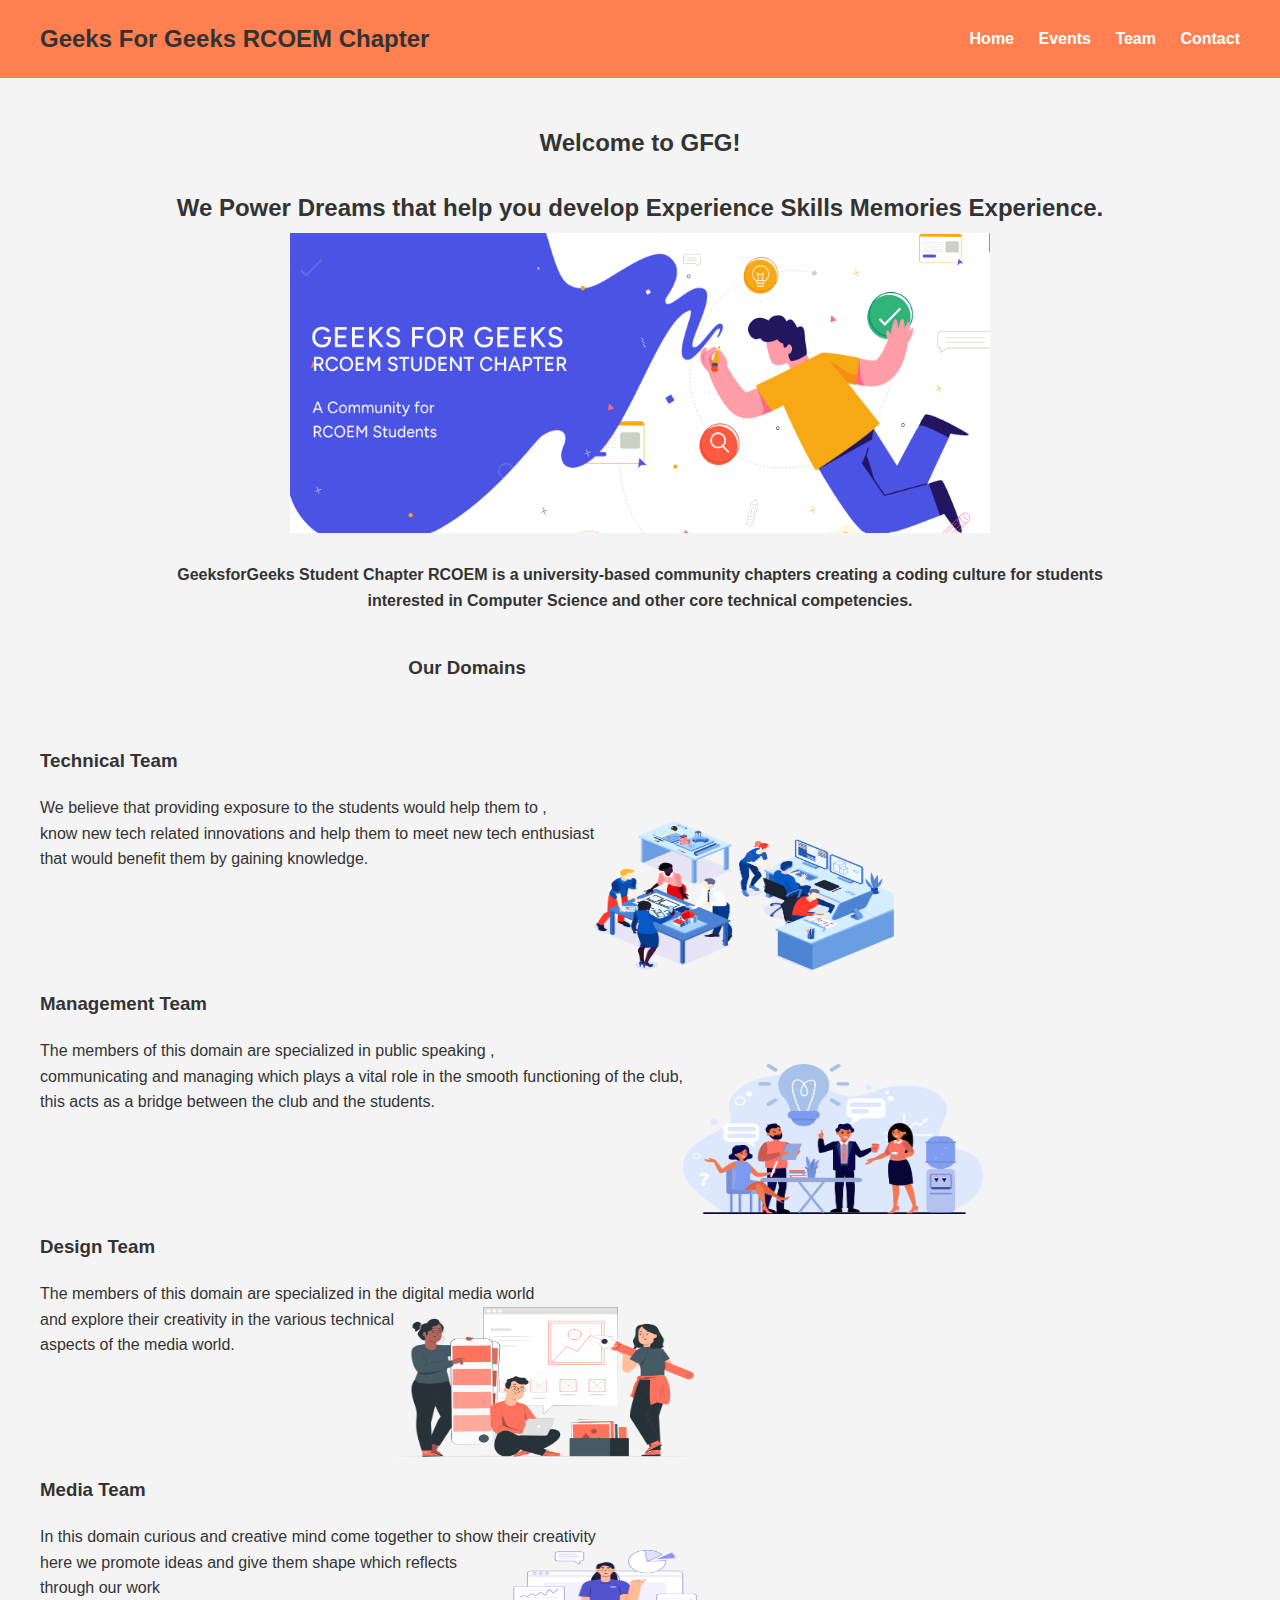
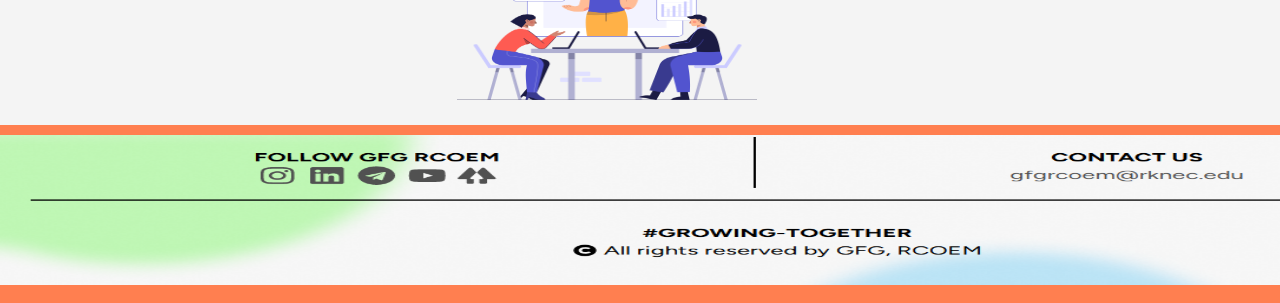
<file: index.html>
<!DOCTYPE html>
<html lang="en">
<head>
    <meta charset="UTF-8">
    <meta name="viewport" content="width=device-width, initial-scale=1.0">
    <title>GFG Home</title>
    <link rel="stylesheet" href="styles.css">
</head>
<body>
    <header>
        <nav>
            <div class="container">
                <h1>Geeks For Geeks RCOEM Chapter</h1>
                <ul>
                    <li><a href="index.html">Home</a></li>
                    <li><a href="events.html">Events</a></li>
                    <li><a href="team.html">Team</a></li>
                    <li><a href="contact.html">Contact</a></li>
                </ul>
            </div>
        </nav>
    </header>
<br>
<h2 align="center">Welcome to GFG! </h2>
    <section class="hero">
        <div class="container">
        <br>
                 <h1> We Power Dreams
that help you develop
Experience
Skills
Memories
Experience.
            </h1>
            <br>
            <br>
        </div>
       

      <center> <img src="gfgimage.png" width="700px" height="300px">  <br> </center>
           <h4 align="center"> GeeksforGeeks Student Chapter RCOEM is a university-based community chapters creating a coding culture for students <Br>
            interested in Computer Science and other core technical competencies.
        </h4>
    
    </section>
    <section class="mission-perspective">
        <div class="container">
            <div class="domain">
                <h3 align="center"> Our Domains  </h3>
                    <br>
                    <h3> Technical Team</h3>
                    <p align="left">
                    We believe that providing exposure to the students would help them
                    to ,<br>know new tech related innovations 
                    and help them to meet new tech enthusiast <img src="Tech_front.ed8d589fc5e2f11c9b62.png" width="300px" height="150px" align="right"> <br> that would
                    benefit them by gaining knowledge.</h3>
                
                </p>
            </div>
</div>
    </section>

    <section class="mission-perspective">
        <div class="container">
            <div class="mission">
                <h3> Management Team</h3>
                <p> The members of this domain are specialized in public speaking , <br>
                     communicating and managing which plays a vital role in the smooth functioning of the club, <img src="manage_front.cc2692f7a46013e18a76.png" width="300px" height="150px" align="right"><br>
                      this acts as a bridge between the club and the students.
                      </p>
            </div>
        </div>
    </section>
    
    <section class="mission-perspective">
        <div class="container">
            <div class="mission">
                <h3> Design Team</h3>
                <p> The members of this domain are specialized in the digital media world <br>
                     and explore their creativity 
                    in the various technical <img src="design_front.291193f9250c8928f5df.png" width="300px" height="150px" align="right"> <br> aspects of the media world.
                      </p>
            </div>
        </div>
    </section>
     
    <section class="mission-perspective">
        <div class="container">
            <div class="mission">
                <h3> Media Team</h3>
                <p> In this domain curious and creative mind come together to show their creativity <br>
                     here we promote ideas and  give them shape which reflects <img src="Media_front.cf1b5057cbe8bd9dd28c.png" width="300px" height="150px" align="right"> <br>  through our work
                      </p>
            </div>
        </div>
    </section>
    
 <br>
    <footer>
        <img src="Screenshot 2023-09-13 074349.png" width="1500px" height="150px">
    </footer>
</body>
</html>
</file>
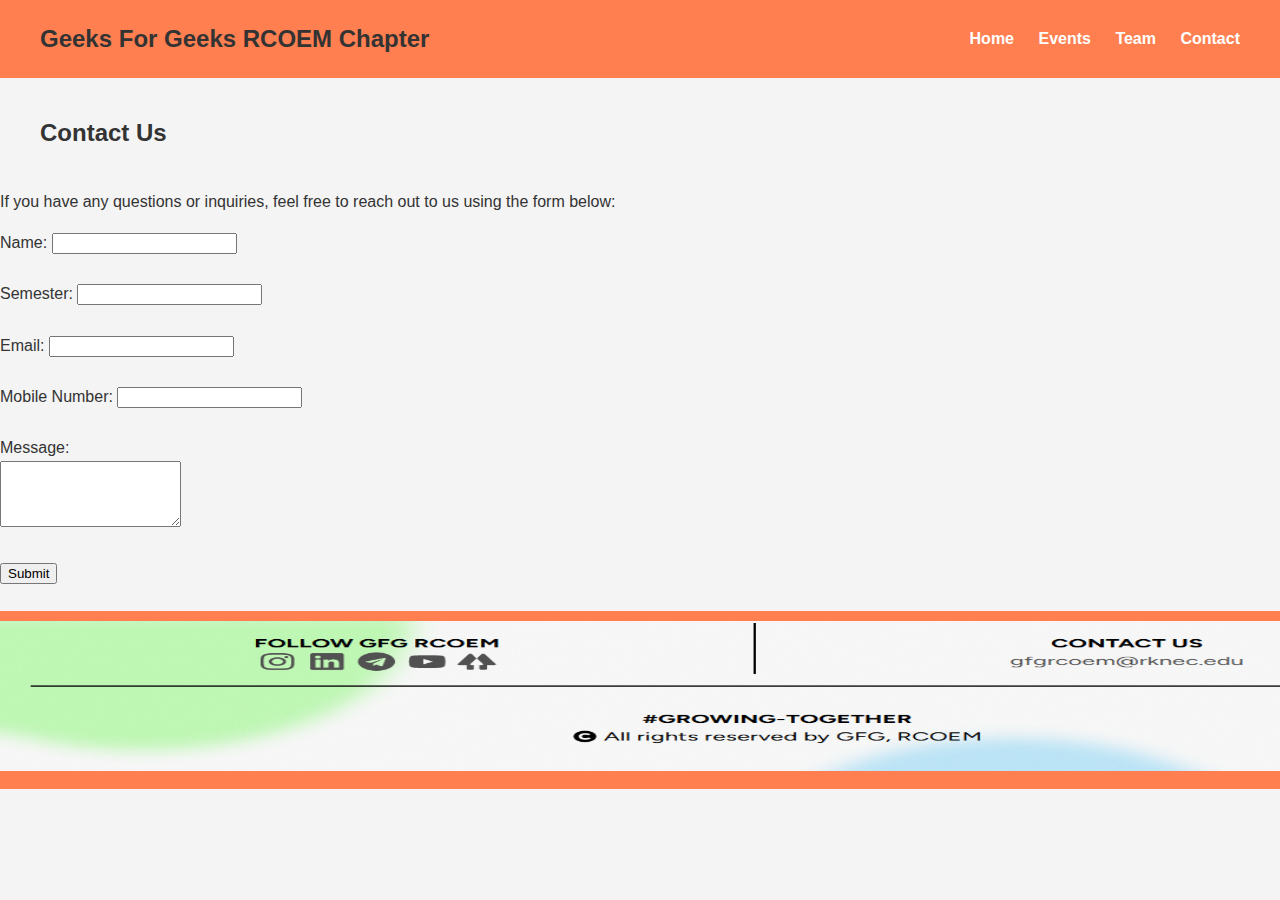
<file: contact.html>
<!DOCTYPE html>
<html lang="en">
<head>
    <meta charset="UTF-8">
    <meta name="viewport" content="width=device-width, initial-scale=1.0">
    <title>Contact GDSC</title>
    <link rel="stylesheet" href="styles.css">
</head>
<body>
    <header>
        <nav>
            <div class="container">
                <h1> Geeks For Geeks RCOEM Chapter</h1>
                <ul>
                    <li><a href="index.html">Home</a></li>
                    <li><a href="events.html">Events</a></li>
                    <li><a href="team.html">Team</a></li>
                    <li><a href="contact.html">Contact</a></li>
                </ul>
            </div>
        </nav>
    </header>

    <section class="contact-form">
        <p align="center">
        <div class="container">
            
            <h2>Contact Us</h2> 
        </div>

            <p>If you have any questions or inquiries, feel free to reach out to us using the form below:</p>
            
            <form action="#" method="post">
                <label for="name">Name:</label>
                <input type="text" id="name" name="name" required> <br>
                <br>

                <label for="name">Semester:</label>
                <input type="text" id="name" name="name" required> <br>
                <br>
                
                <label for="email">Email:</label>
                <input type="email" id="email" name="email" required> <br>
                <br>

                <label for="number">Mobile Number:</label>
                <input type="number" id="number" name="number" required> <br>
                <br>
                
                <label for="message">Message:</label>
                <br>
                <textarea id="message" name="message" rows="4" required></textarea> <br>
                <br>
                
                <button type="submit">Submit</button> 
            </form>
        
        </div>
    </section>
    <br>
    <footer>
        <img src="Screenshot 2023-09-13 074349.png" width="1500px" height="150px">
    </footer>
</body>
</html>
</file>
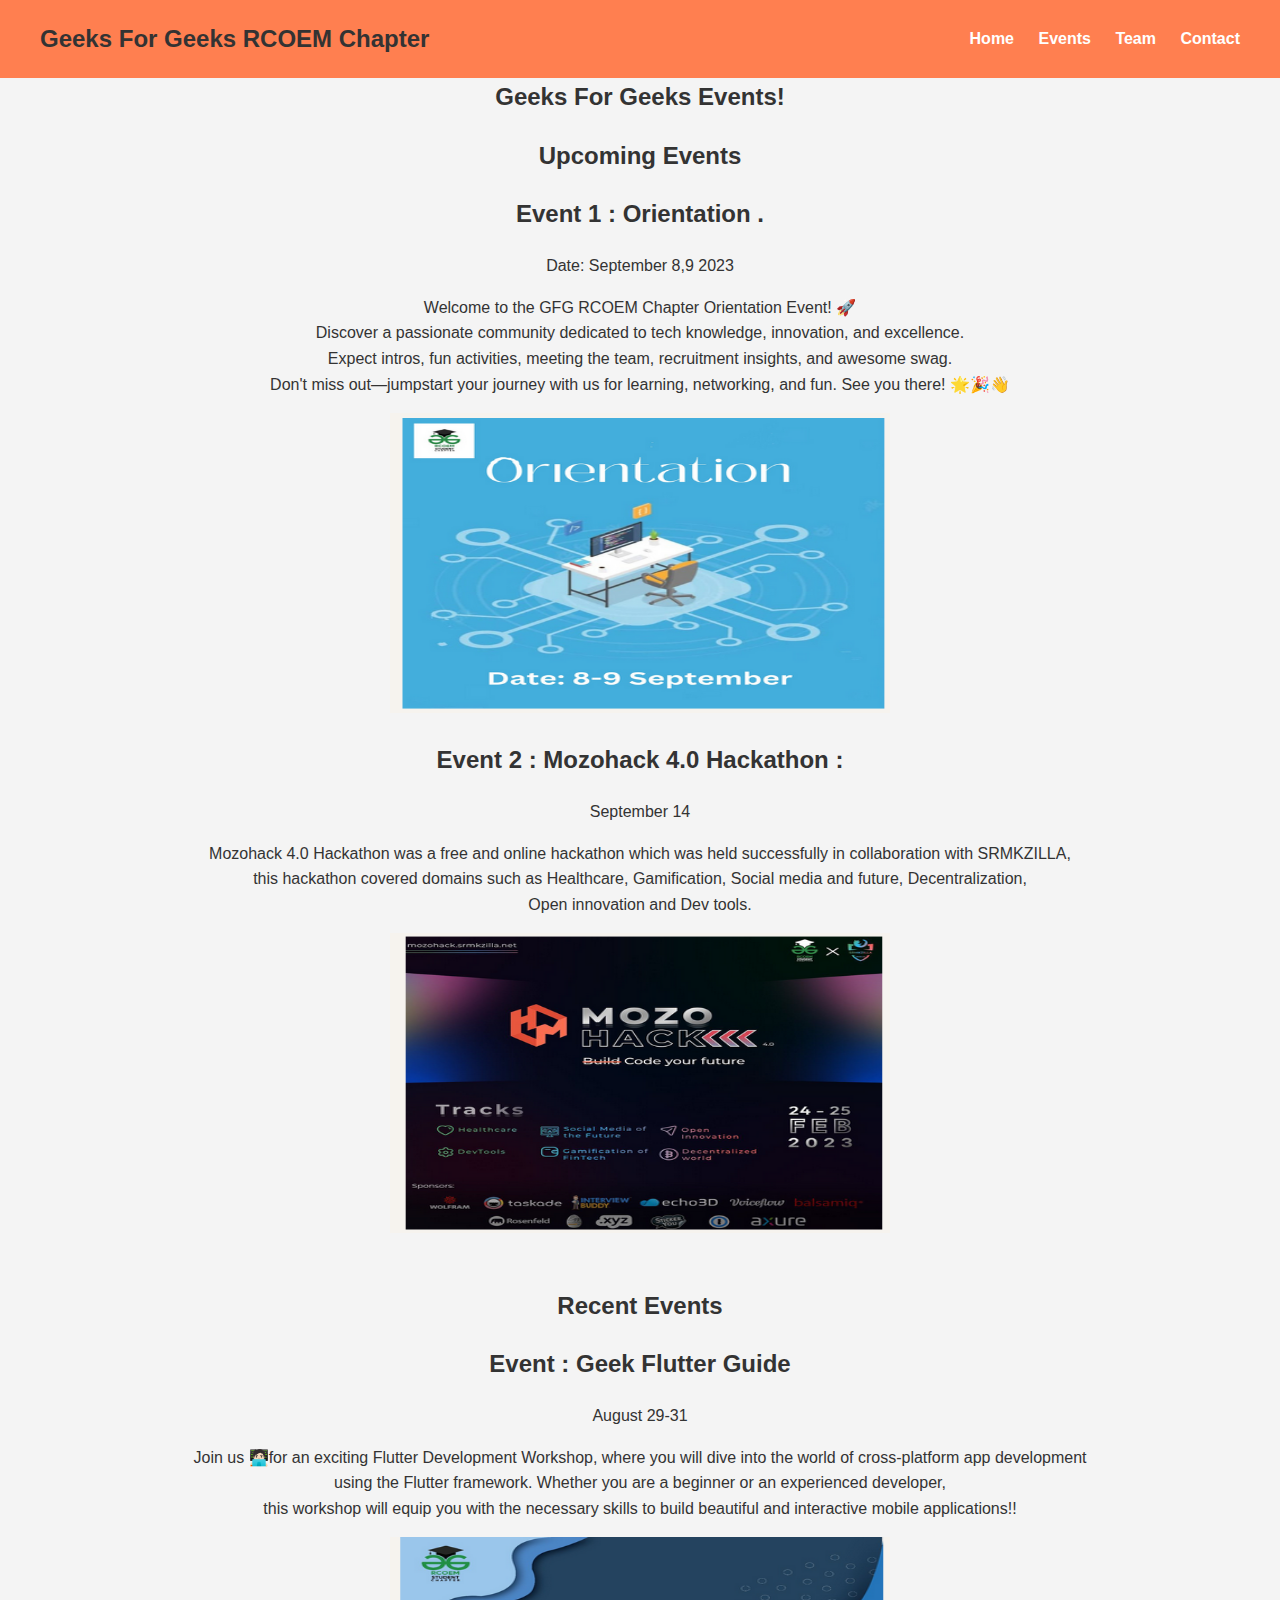
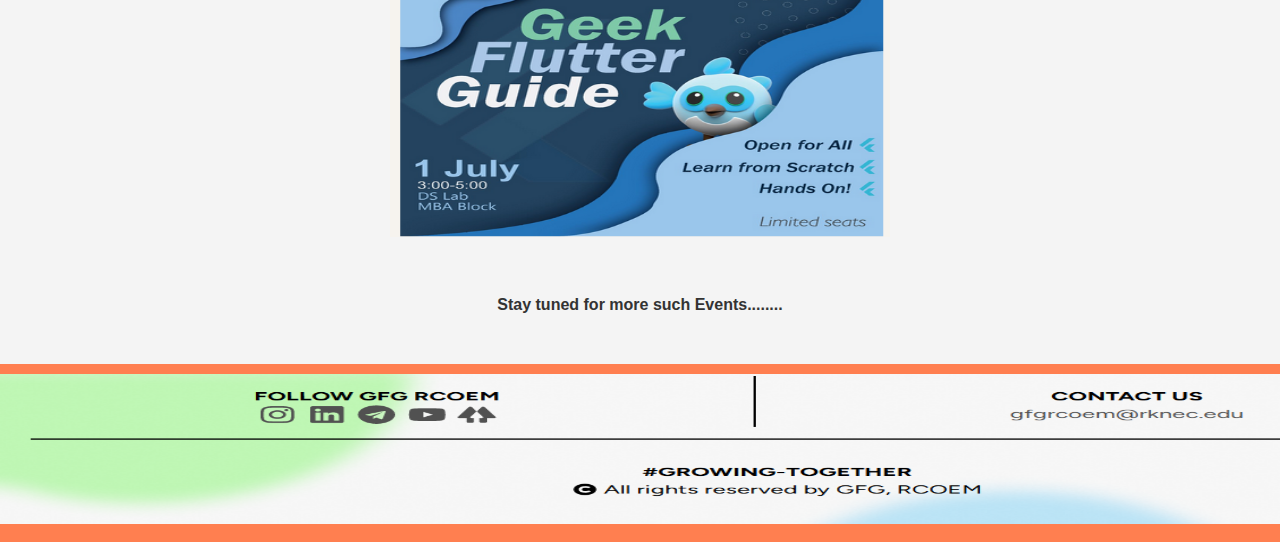
<file: events.html>
<!DOCTYPE html>
<html lang="en">
<head>
    <meta charset="UTF-8">
    <meta name="viewport" content="width=device-width, initial-scale=1.0">
    <title>Contact GDSC</title>
    <link rel="stylesheet" href="styles.css">
</head>
<body>
    <header>
        <nav>
            <div class="container">
                <h1>Geeks For Geeks RCOEM Chapter</h1>
                <ul>
                    <li><a href="index.html">Home</a></li>
                    <li><a href="events.html">Events</a></li>
                    <li><a href="team.html">Team</a></li>
                    <li><a href="contact.html">Contact</a></li>
                </ul>
            </div>
        </nav>
    </header>
    <!DOCTYPE html>
<html lang="en">
<head>
    <meta charset="UTF-8">
    <meta name="viewport" content="width=device-width, initial-scale=1.0">
    <title> Events</title>
    <h1 align="center"> Geeks For Geeks Events! </h1>
    <div class="event-container">
        <div class="event"> 
            <h2 align="center">Upcoming Events</h2>
            <h2 align="center"> Event 1 : Orientation .</h2>
            <p class="event-date" align="center">Date: September 8,9 2023</p>
             <p align="center"> Welcome to the GFG RCOEM Chapter Orientation Event! 🚀 <br>
                Discover a passionate community dedicated to tech knowledge, innovation, and excellence. <br> 
                Expect intros, fun activities, meeting the team, recruitment insights, and awesome swag.<br>
                 Don't miss out—jumpstart your journey with us for learning, networking, and fun. See you there! 🌟🎉👋
                 </p>
               <center> <img src="orientation.png" width="500px" height="300px"></center>
            
        </div>
        <div class="event">
            <h2 align="center"> Event 2 : Mozohack 4.0 Hackathon :</h2>
            <p class="event-date" align="center">   September 14 </p>
             <p align="center">
                Mozohack 4.0 Hackathon was a free and online hackathon which was held successfully in collaboration with SRMKZILLA, <br>
                 this hackathon covered domains such as Healthcare, Gamification, Social media and future, Decentralization,<br>
                  Open innovation and Dev tools.
                <center> <img src="hacathon.png" width="500px" height="300px"></center>
            </div>
            <br>
            <h2 align="center"> Recent Events</h2>
                <div class="event">
                    <h2 align="center"> Event : Geek Flutter Guide</h2>
                    <p class="event-date" align="center">   August 29-31 </p>
                     <p align="center">
                        Join us 🧑🏻‍💻for an exciting Flutter Development Workshop, where you will dive into the world of cross-platform app development <br>
                         using the Flutter framework. Whether you are a beginner or an experienced developer,<br>
                          this workshop will equip you with the necessary skills to build beautiful and interactive mobile applications!!

                    </p>
                        <center> <img src="geeksevent.png" width="500px" height="300px"></center>
                        <br>
               <h4 align="center"> Stay tuned for more such Events........</h4>
    </div>
</body>
</html>
<br>
<footer>
    <img src="Screenshot 2023-09-13 074349.png" width="1500px" height="150px">
</footer>
</body>
</html>
</file>
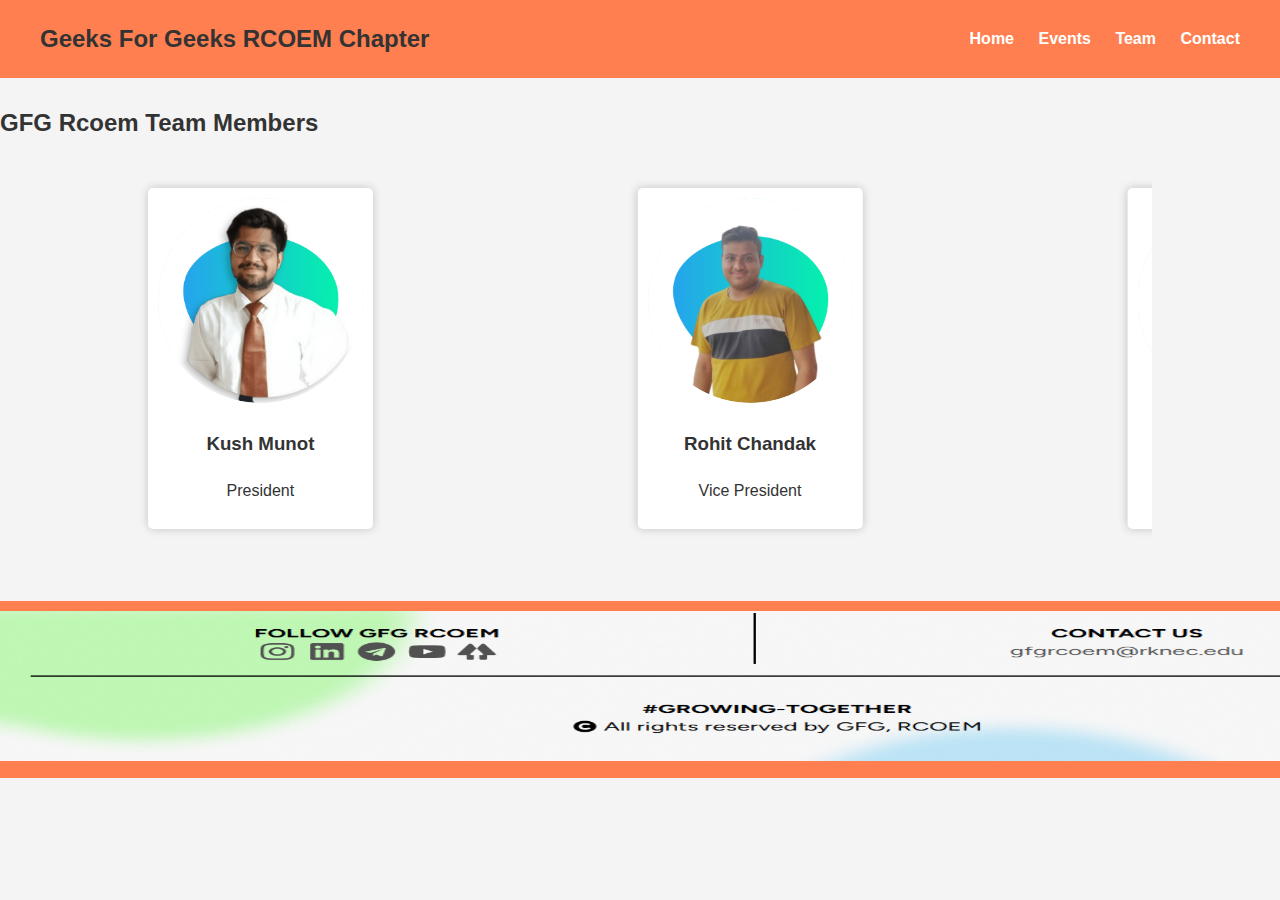
<file: team.html>
<!DOCTYPE html>
<html lang="en">
<head>
    <meta charset="UTF-8">
    <meta name="viewport" content="width=device-width, initial-scale=1.0">
    <title>GFG Team</title>
    <style>
        body {
            font-family: Arial, sans-serif;
            margin: 0;
            padding: 0;
        }

        header {
            background-color: #4285f4;
            color: #fff;
            text-align: center;
            padding: 20px 0;
        }

        h1 {
            font-size: 36px;
        }

        .team-container {
            width: 80%;
            margin: 0 auto;
            text-align: center;
            overflow: hidden;
        }

        .team-slider {
            display: flex;
            animation: slide 5s infinite;
        }

        .team-member {
            flex: 0 0 20%;
            margin: 20px;
            padding: 10px;
            background-color: #fff;
            border-radius: 5px;
            box-shadow: 0 0 10px rgba(0, 0, 0, 0.2);
        }

        .team-member img {
            max-width: 100%;
            height: auto;
            border-radius: 50%;
        }

        @keyframes slide {
            0% {
                transform: translateX(0);
            }
            20% {
                transform: translateX(0);
            }
            25% {
                transform: translateX(-100%);
            }
            45% {
                transform: translateX(-100%);
            }
            50% {
                transform: translateX(-200%);
            }
            70% {
                transform: translateX(-200%);
            }
            75% {
                transform: translateX(-300%);
            }
            95% {
                transform: translateX(-300%);
            }
            100% {
                transform: translateX(0);
            }
        }
    </style>
</head>
<body>
    <!DOCTYPE html>
<html lang="en">
<head>
    <meta charset="UTF-8">
    <meta name="viewport" content="width=device-width, initial-scale=1.0">
    <title>Contact GDSC</title>
    <link rel="stylesheet" href="styles.css">
</head>
<body>
    <header>
        <nav>
            <div class="container">
                <h1>Geeks For Geeks RCOEM Chapter</h1>
                <ul>
                    <li><a href="index.html">Home</a></li>
                    <li><a href="events.html">Events</a></li>
                    <li><a href="team.html">Team</a></li>
                    <li><a href="contact.html">Contact</a></li>
                </ul>
            </div>
        </nav>
    </header>
    <br>
    <h1> GFG Rcoem Team Members </h1>
    <br>

    <div class="team-container">
        <div class="team-slider" id="teamSlider">
            <div class="team-member">
                <img src="LvMSuHJ.png" alt="Team Member 1">
                <h3> Kush Munot</h3>
                <p> President</p>
            </div>
            <div class="team-member">
                <img src="cztE7rn.png" alt="Team Member 2">
                <h3> Rohit Chandak</h3>
                <p> Vice President</p>
            </div>
            <div class="team-member">
                <img src="bzp6FxI.png" alt="Team Member 3">
                <h3> Bhushan Wanjari </h3>
                <p> Technical Lead </p>
            </div>
            <div class="team-member">
                <img src="KMBYHyt.png" alt="Team Member 4">
                <h3> Tanish Agrawal</h3>
                <p> Marketing Lead </p>
            </div>
            <div class="team-member">
                <img src="5izq9ro.png" alt="Team Member 5">
                <h3> Khushi Savaliya</h3>
                <p> Social media Lead</p>
            </div>
            <div class="team-member">
                <img src="PBabUm2.png" alt="Team Member 5">
                <h3> Anjali Kushwaha </h3>
                <p> Technical Co- Lead</p>
            </div>
            <div class="team-member">
                <img src="hQEyqqd.png" alt="Team Member 5">
                <h3> Pratiksha Ekbote</h3>
                <p> Design Lead</p>
            </div>
            
        </div>
    </div>
    <script>
        let currentIndex = 0;
        const slides = document.querySelectorAll('.team-member');
        const teamSlider = document.getElementById('teamSlider');

        function showSlide(index) {
            slides.forEach((slide, i) => {
                slide.style.transform = `translateX(${(i - index) * 100}%)`;
            });
        }

        function nextSlide() {
            currentIndex = (currentIndex + 1) % slides.length;
            showSlide(currentIndex);
        }

        setInterval(nextSlide, 5000); // Automatically slide every 5 seconds

        // Initial slide
        showSlide(currentIndex);
    </script>
    <br>
    <br>
    <footer>
        <img src="Screenshot 2023-09-13 074349.png" width="1500px" height="150px">
    </footer>
</body>
</html>
</file>
<file: styles.css>
/* Reset some default styles */
body, ul, li, h1 {
    margin: 0;
    padding: 0;
}

/* Set a background color and text color */
body {
    background-color: #f4f4f4;
    font-family: Arial, sans-serif;
    line-height: 1.6;
    color: #333;
}

/* Style the header and navigation bar */
header {
    background-color:coral;
    color:#333;
    padding: 20px 0;
}

.container {
    max-width: 1200px;
    margin: 0 auto;
    padding: 0 20px;
    display: flex;
    justify-content: space-between;
    align-items: center;
}

h1 {
    font-size: 24px;
}

nav ul {
    list-style: none;
}

nav ul li {
    display: inline;
    margin-right: 20px;
}

nav ul li:last-child {
    margin-right: 0;
}

nav ul li a {
    text-decoration: none;
    color: #fff;
    font-weight: bold;
}

/* Style the footer */
footer {
    text-align: center;
    background-color:coral;
    color:#333;
    padding: 10px 0;
}

/* Add some responsive styles */
@media (max-width: 768px) {
    header {
        padding: 10px 0;
    }
    
    h1 {
        font-size: 20px;
    }
    
    nav ul {
        text-align: center;
        margin-top: 10px;
    }
    
    nav ul li {
        display: block;
        margin-bottom: 10px;
    }
}
</file>
